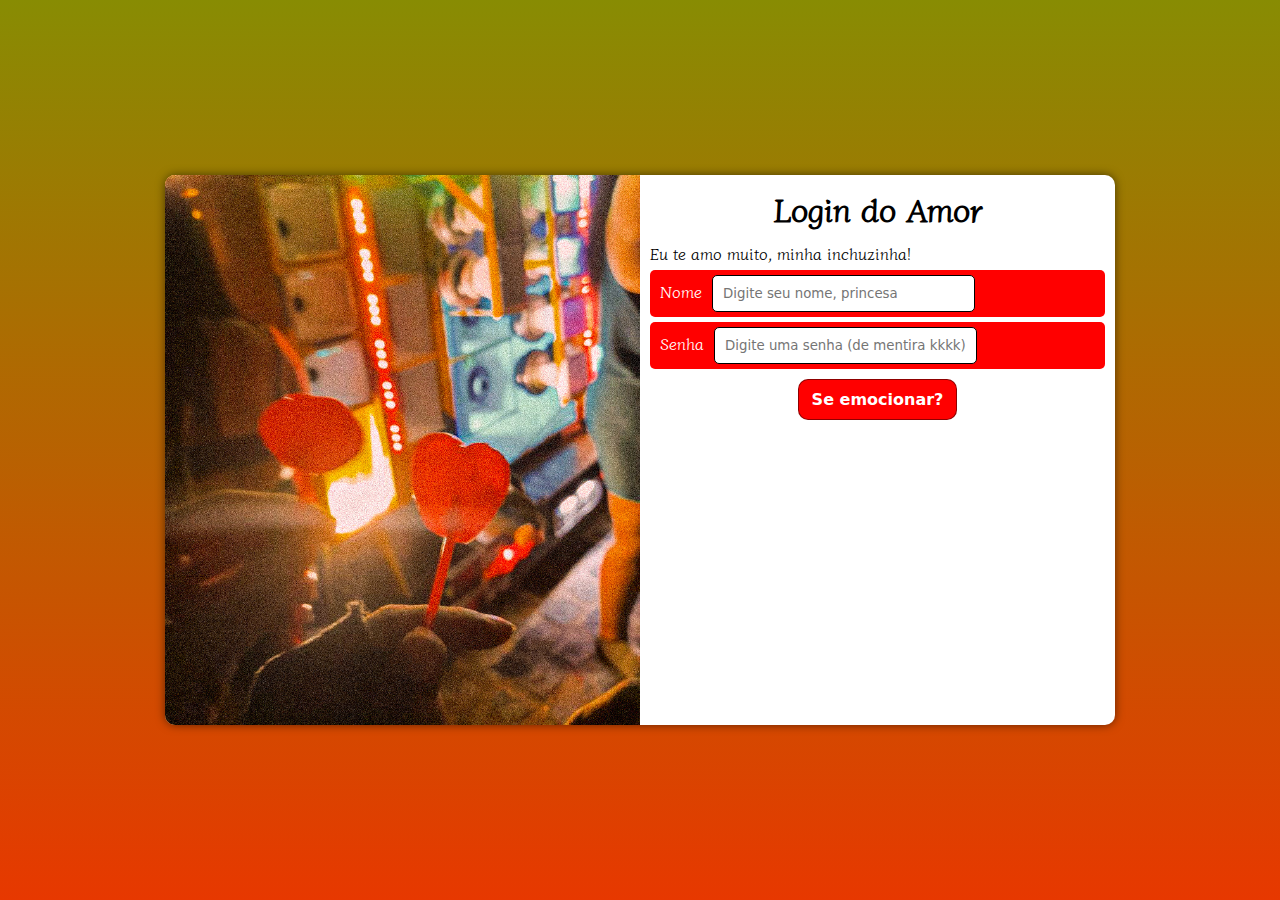
<file: index.html>
<!DOCTYPE html>
<html lang="pt-br">
<head>
    <meta charset="UTF-8">
    <meta http-equiv="X-UA-Compatible" content="IE=edge">
    <meta name="viewport" content="width=device-width, initial-scale=1.0">
    <title>Login</title>
    <link href="https://fonts.googleapis.com/css2?family=Material+Symbols+Outlined" rel="stylesheet" />
    <link rel="stylesheet" href="estilosLogin/style.css">
    <link rel="stylesheet" href="estilosLogin/media-query.css">
</head>
<body>
    <main>
        <section id="login">
            <div id="imagem">
                <!-- Aqui vai a imagem nas CSS -->
            </div>

            <div id="form">
                <h1>Login do Amor</h1>
                <p>
                    Eu te amo muito, minha inchuzinha!
                </p>

                <form action="home.html" method="post">
                    <div class="campo">
                        <label for="inome">Nome</label>
                        <input type="text" name="nome" id="inome" required placeholder="Digite seu nome, princesa" size="30">
                    </div>
                    
                    <div class="campo">
                        <label for="isenha">Senha</label>
                        <input type="password" name="senha" id="isenha" required placeholder="Digite uma senha (de mentira kkkk)" size="30">
                    </div>
                    <!-- <p>
                        <input type="submit" value="Se emocionar"> 
                    </p> -->
                </form>
                <a href="home.html">Se emocionar?</a>
            </div>
        </section>
    </main>
</body>
</html>
</file>
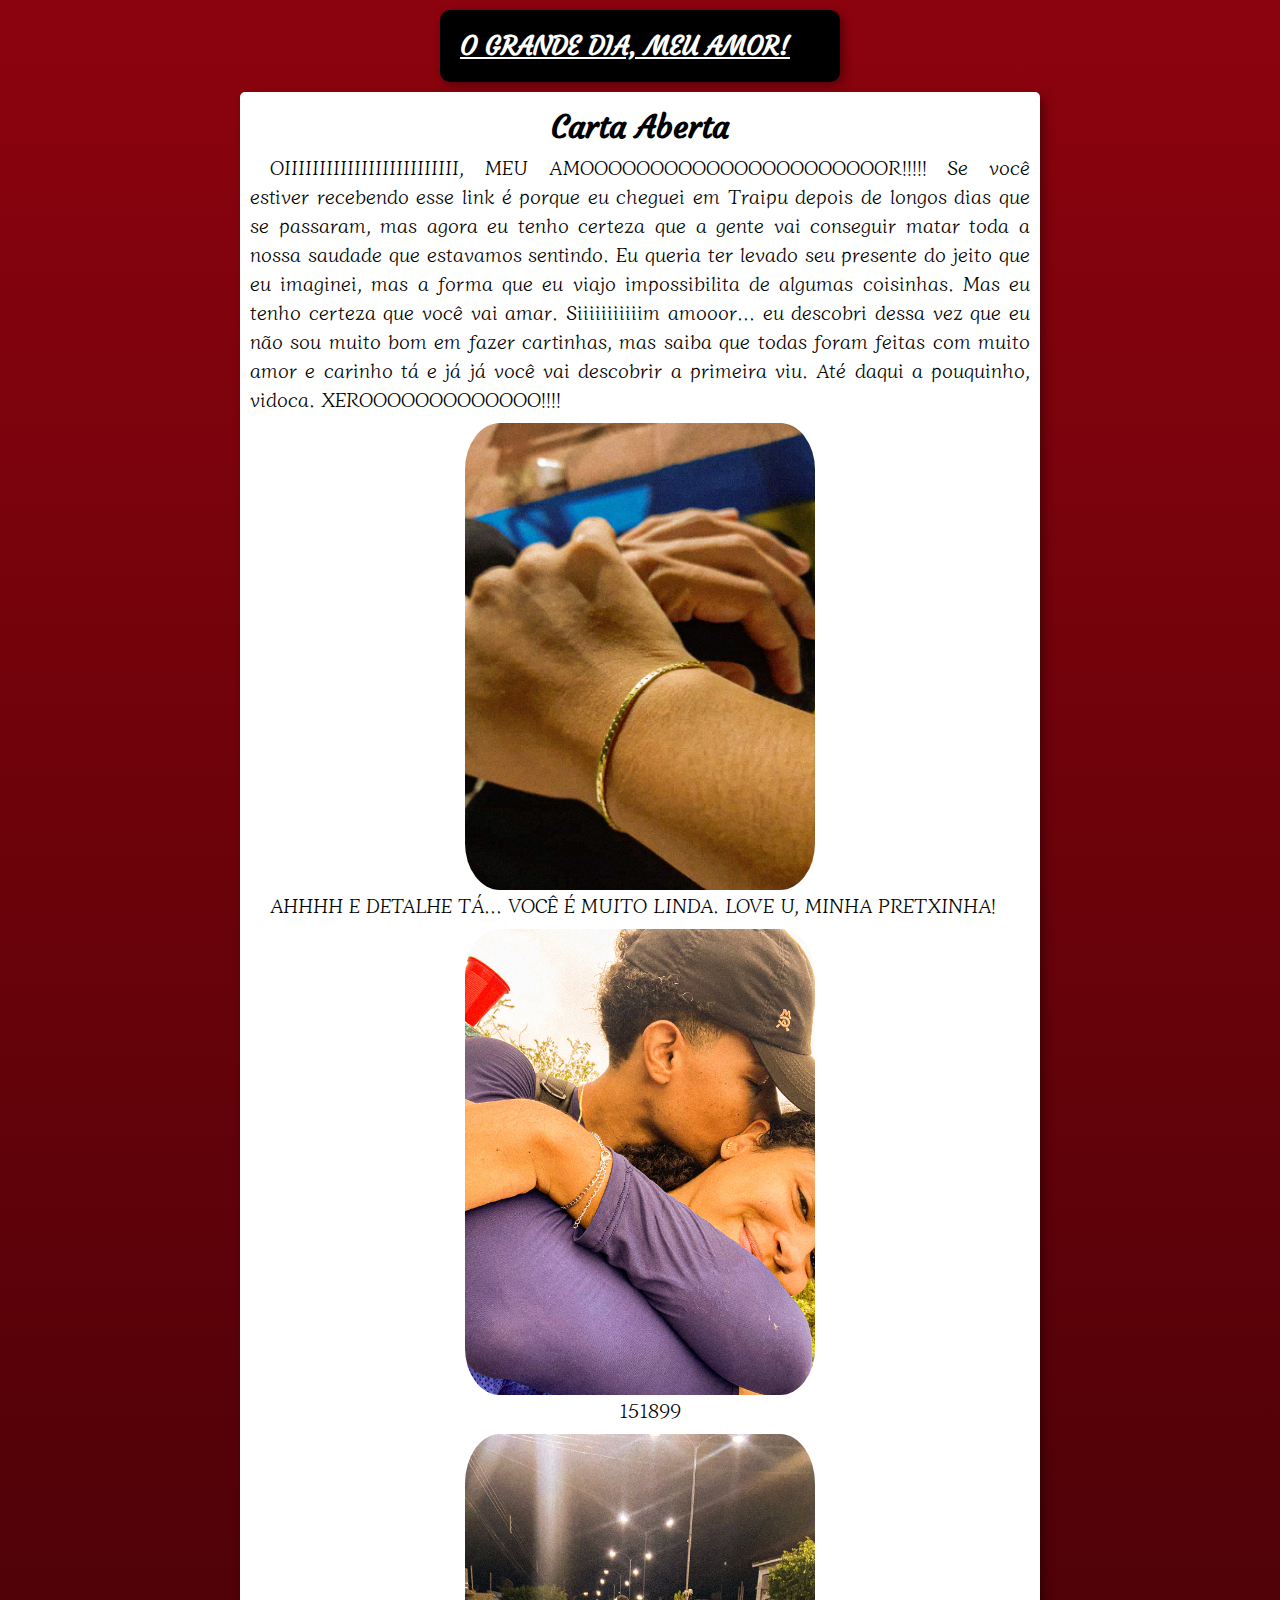
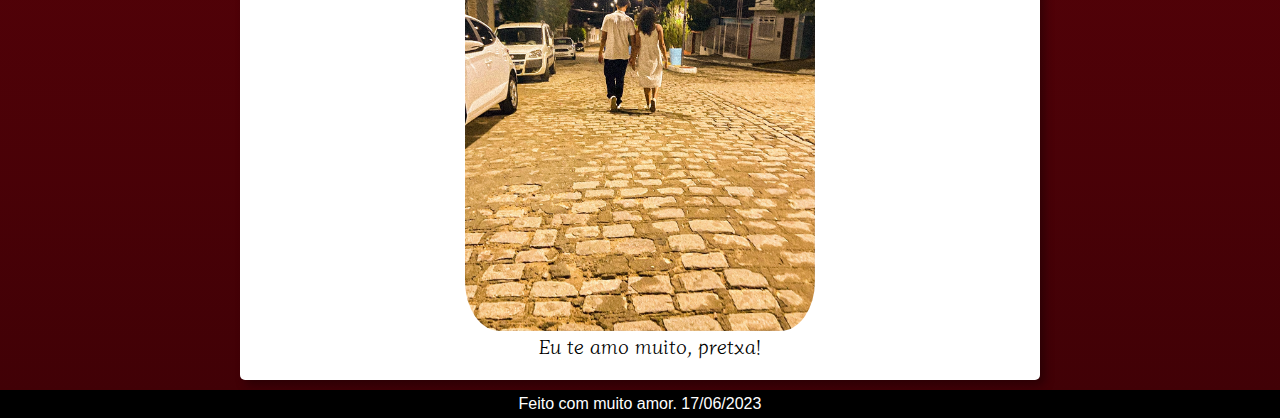
<file: home.html>
<!DOCTYPE html>
<html lang="pt-br">
<head>
    <meta charset="UTF-8">
    <meta http-equiv="X-UA-Compatible" content="IE=edge">
    <meta name="viewport" content="width=device-width, initial-scale=1.0">
    <title>Document</title>
    <link rel="stylesheet" href="estilosHome/style.css">
    <link rel="stylesheet" href="estilosHome/media-query.css">
</head>
<body>
    <header>
        <h1>O GRANDE DIA, MEU AMOR!</h1>
    </header>

    <main>
        <article>
            <h1>Carta Aberta</h1>
            <p>
                OIIIIIIIIIIIIIIIIIIIIIIIII, MEU AMOOOOOOOOOOOOOOOOOOOOOOR!!!!! Se você estiver recebendo esse link é porque eu cheguei em Traipu depois de longos dias que se passaram, mas agora eu tenho certeza que a gente vai conseguir matar toda a nossa saudade que estavamos sentindo. Eu queria ter levado seu presente do jeito que eu imaginei, mas a forma que eu viajo impossibilita de algumas coisinhas. Mas eu tenho certeza que você vai amar. Siiiiiiiiiiim amooor... eu descobri dessa vez que eu não sou muito bom em fazer cartinhas, mas saiba que todas foram feitas com muito amor e carinho tá e já já você vai descobrir a primeira viu. Até daqui a pouquinho, vidoca. XEROOOOOOOOOOOOO!!!!
            </p>
            <img src="imagens/nos3.jpg" alt="">
            <p>
                AHHHH E DETALHE TÁ... VOCÊ É MUITO LINDA. LOVE U, MINHA PRETXINHA!
            </p>
            <img src="imagens/nos2.jpg" alt="">
            <p style="text-align: center;">151899</p>
            <img src="imagens/nos4.jpg" alt="">
            <p style="text-align: center;">Eu te amo muito, pretxa!</p>
        </article>
    </main>
    <footer>Feito com muito amor. 17/06/2023</footer>
</body>
</html>
</file>
<file: estilosLogin/style.css>
@charset "UTF-8";
@import url('https://fonts.googleapis.com/css2?family=Courgette&display=swap');
@import url('https://fonts.googleapis.com/css2?family=Courgette&family=Petit+Formal+Script&family=Thasadith:ital@1&display=swap');
@import url('https://fonts.googleapis.com/css2?family=Diphylleia&family=Thasadith:ital@1&display=swap');

/* MOBILE FIRST */

* {
    font-family: system-ui, -apple-system, BlinkMacSystemFont, 'Segoe UI', Roboto, Oxygen, Ubuntu, Cantarell, 'Open Sans', 'Helvetica Neue', sans-serif;
    margin: 0px;
    padding: 0px;
    box-sizing: border-box;
}

body, html {
    background-color: #8b2301;
    width: 100vw;
    height: 100vh;
}

main {
    position: relative;
    border-radius: 5px;
    height: 100vh;
    width: 100vw;
}

section#login {
    position: absolute;
    top: 50%;
    left: 50%;
    transform: translate(-50%, -50%);
    overflow: hidden;

    background-color: white;
    box-shadow: 0px 0px 10px rgba(0, 0, 0, 0.548);
    border-radius: 10px;
    width: 300px;
    height: 550px;

    transition-timing-function: ease;
    transition: width 1s, height 1s;
}

section#login > div#imagem {
    display: block;
    height: 200px;
    background: rgb(255, 123, 0) url(../imagens/nos.jpg) no-repeat;
    background-size: cover;
    background-position: center center;
}

section#login > div#form {
    display: block;
    padding: 10px;
}

div#form h1 {
    text-align: center;
    font-size: 2em;
    font-family: 'Diphylleia', serif;
    margin-bottom: 10px;
}

div#form p {
    font-family: 'Diphylleia', serif;
    text-align: justify;
}

form > div.campo {
    background-color: red;
    margin: 5px 0px;
    border-radius: 5px;
    padding: 5px;
}

div.campo label {
    color: white;
    padding: 5px;
    font-family: 'Diphylleia', serif;
}

/* form {
    display: flex;
    flex-direction: column;
    align-items: center;
    justify-items: center;
    
}

form div {
    margin: 10px;
} */

input#inome, input#isenha {
    border-radius: 5px;
    border: 1px solid black;
    padding: 10px;
}

#form a {
    display: block;
    text-align: center;
    margin: auto;
    margin-top: 10px;
    width: 55%;
    padding: 10px;

    text-decoration: none;
    border-radius: 10px;
    border: 1px solid rgba(0, 0, 0, 0.438);
    background-color: rgb(255, 0, 0);
    color: white;
    font-weight: bolder;
}

#form a:hover {
    background-color: rgb(63, 4, 4);
    color: white;
    transition: .5s;
    transform: translate(-5px );
}
</file>
<file: estilosLogin/media-query.css>
@charset "UTF-8";

@media screen and (min-width:768px) and (max-width:992px) {

    body {
        background-color: black;
        background-image: linear-gradient(to top, #E73800, #888C03);
    }

    section#login {
        width: 80vw;
    }

    section#login > div#imagem {
        float: left;
        width: 45%;
        height: 100%;
    }

    section#login > div#form {
        float: right;
        width: 55%;
    }

    

    #form, h1 p {
        display: block;
        margin: auto;
    }

    #form a {
        width: 40%;
    }
}

@media screen and (min-width: 992px) {

    body {
        background-color: black;
        background-image: linear-gradient(to top, #E73800, #888C03);
    }

    /* ESSA ÁREA É RESPONSÁVEL POR AJUSTAR TODA A ÁREA DO LOGIN */
    section#login {
        width: 950px;
    }

    section#login > div#imagem {
        float: left;
        width: 50%;
        height: 100%;
        background-position: bottom center;
    }

    section#login > div#form {
        float: right;
        width: 50%;
    }

    #form a {
        width: 35%;
    }
}
</file>
<file: estilosHome/style.css>
@charset "UTF-8";
@import url('https://fonts.googleapis.com/css2?family=Courgette&display=swap');
@import url('https://fonts.googleapis.com/css2?family=Courgette&family=Petit+Formal+Script&family=Thasadith:ital@1&display=swap');
@import url('https://fonts.googleapis.com/css2?family=Diphylleia&family=Thasadith:ital@1&display=swap');


* {
    margin: 0px;
    padding: 0px;
    font-family: Arial, Helvetica, sans-serif;
    box-sizing: border-box;
}

body {
    background-image: linear-gradient(to bottom, #8C030E, #400106);
}

header {
    margin: auto;
    margin-top: 10px;
    width: 400px;
    padding: 20px;
    background-color: black;
    border-radius: 10px;
    box-shadow: 3px 3px 10px rgba(0, 0, 0, 0.411);
}

header h1 {
    font-size: 1.6em;
    font-family: 'Courgette', cursive;   
    color: white;
    text-decoration: underline;
}


main {
    padding: 10px;
    margin: 5px;
    margin-bottom: 10px;
    background-color: white;
    box-shadow: 5px 5px 10px rgba(0, 0, 0, 0.349);
    border-radius: 5px;
}

img {
    width: 350px;
    display: block;
    margin: auto;
    border-radius: 10%;
}

main  h1 {
    text-align: center;
    padding: 5px;
    font-family: 'Courgette', cursive;
}

main p {
    text-align: justify;
    padding-bottom: 10px;
    text-indent: 20px;
    font-size: 15pt;
    font-family: 'Diphylleia', serif;
} 

footer {
    margin-top: 10px;
    padding: 5px;
    font-family: Arial, Helvetica, sans-serif;
    text-align: center;
    background-color: black;
    color: white;
}
</file>
<file: estilosHome/media-query.css>
@charset "UTF-8";

@media screen and (min-width:768px) and (max-width:992px) {
    main {
        margin: auto;
        margin-top: 10px;
        width: 700px;
        height: auto;
    }
}

@media screen and (min-width:992px) {
    main {
        margin: auto;
        margin-top: 10px;
        width: 800px;
        height: auto;
    }
}
</file>
